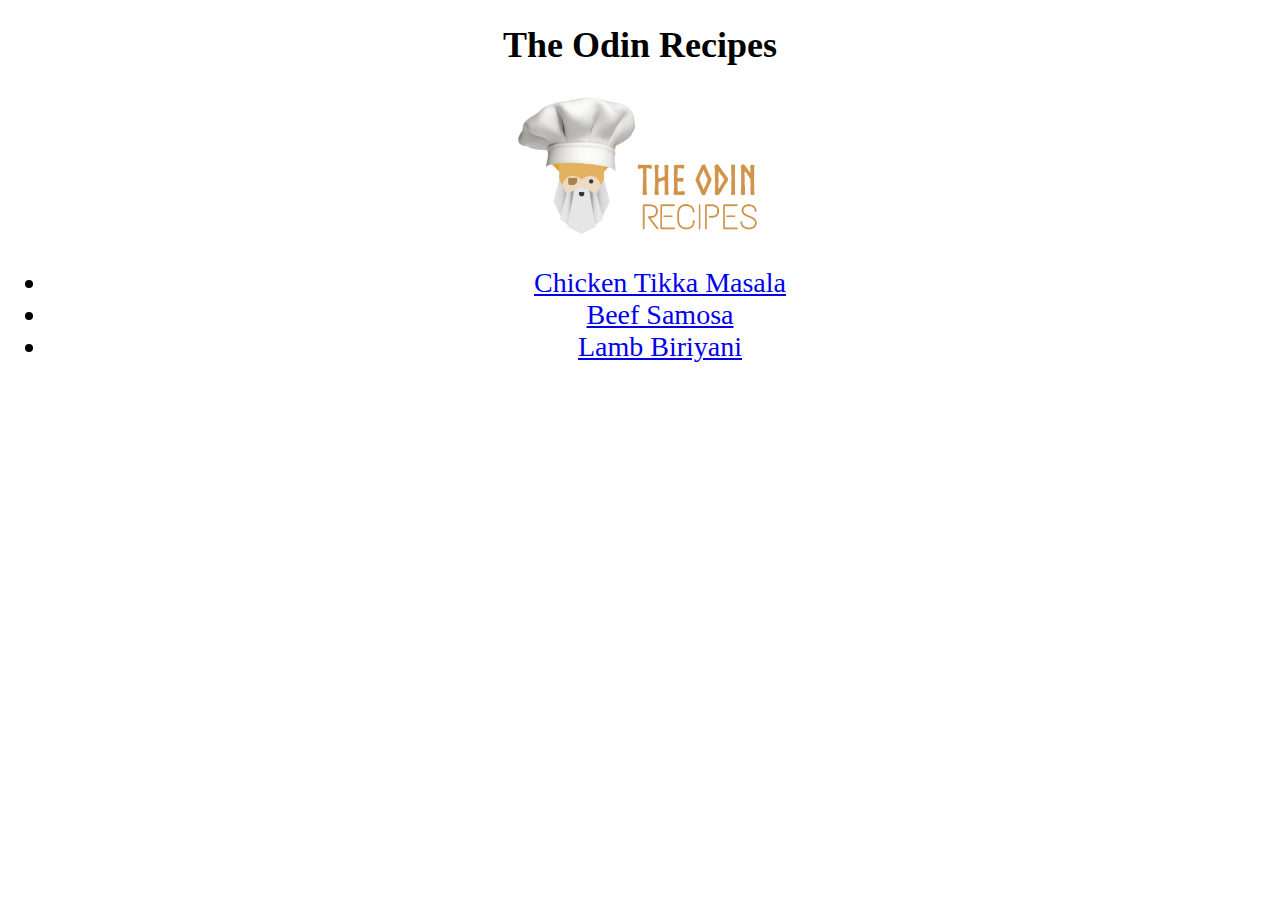
<file: index.html>
<!DOCTYPE html>
<html lang="en">
    <head>
        <meta charset="utf-8">
        <title>Odin Recipes</title>
        <link rel="stylesheet" href="./style.css">
    </head>
    <body>
        <h1>The Odin Recipes</h1>
        <img src="./logo.png" alt="The Odin recipes logo" width="250">
        <ul>
            <li><a href="./recipes/chicken-tikka-masala.html">Chicken Tikka Masala</a></li>
            <li><a href="./recipes/beef-samosa.html">Beef Samosa</a></li>
            <li><a href="./recipes/lamb-biriyani.html">Lamb Biriyani</a></li>
        </ul>
    </body>
</html>
</file>
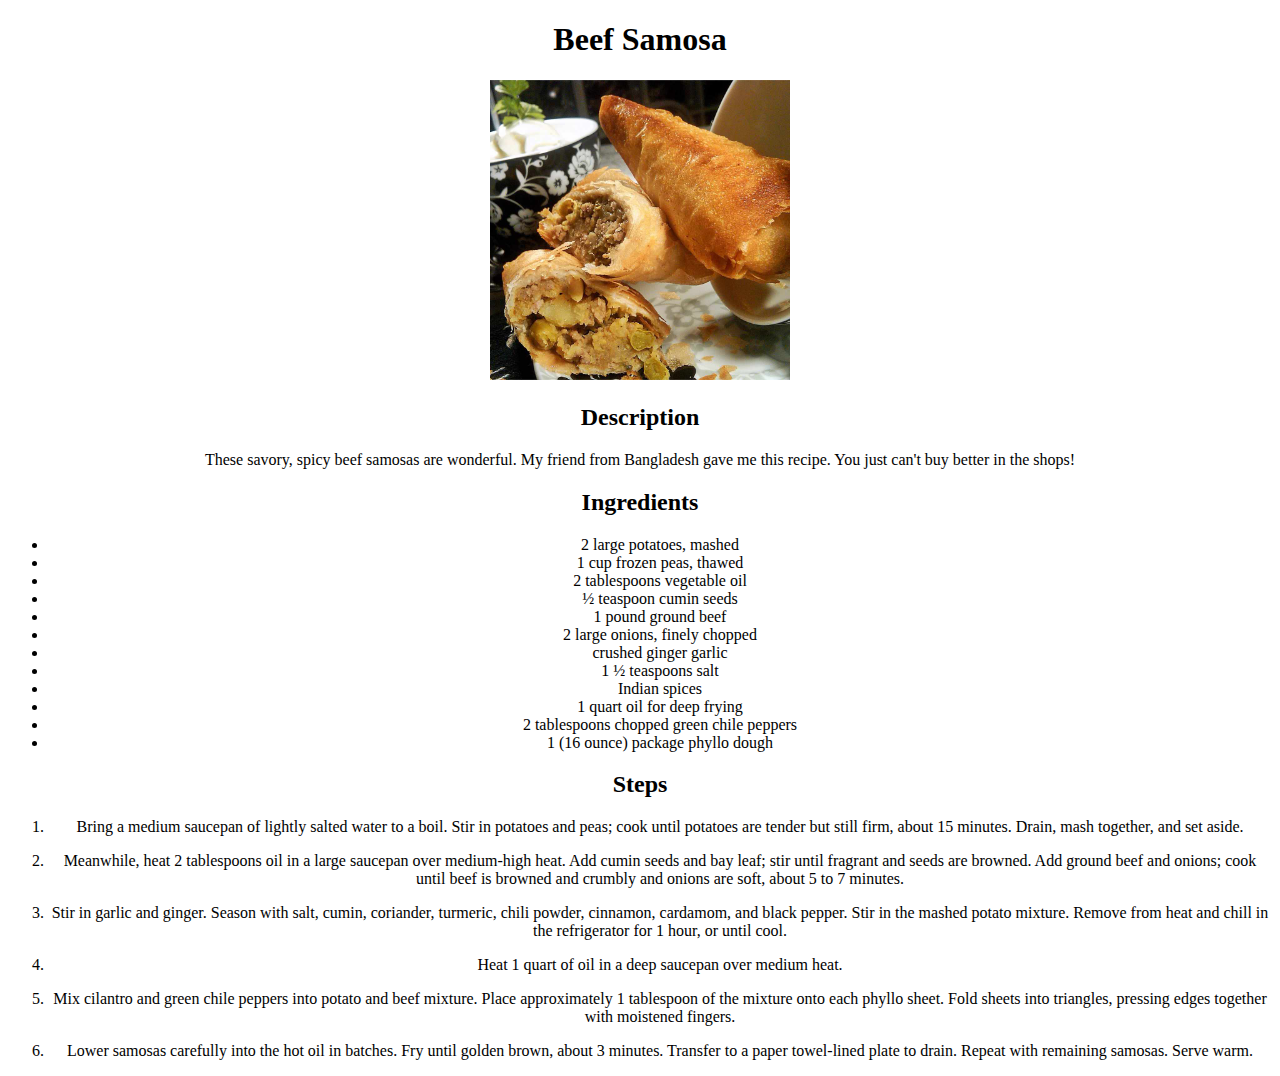
<file: recipes/beef-samosa.html>
<!DOCTYPE html>
<html lang="en">
<head>
    <meta charset="UTF-8">
    <meta http-equiv="X-UA-Compatible" content="IE=edge">
    <meta name="viewport" content="width=device-width, initial-scale=1.0">
    <title>Beef Samosa</title>
    <link rel="stylesheet" href="../pagestyle.css">
</head>
<body>
    <h1>Beef Samosa</h1>
    <img src="../bs.jpg" width="300px" alt="Image of Beef Samosa">
    <h2>Description</h2>
    <p>These savory, spicy beef samosas are wonderful. My friend from Bangladesh gave me this recipe. You just can't buy better in the shops!</p>
    <h2>Ingredients</h2>
    <ul>
        <li>2 large potatoes, mashed</li>
        <li>1 cup frozen peas, thawed</li>
        <li>2 tablespoons vegetable oil</li>
        <li>½ teaspoon cumin seeds</li>
        <li>1 pound ground beef</li>
        <li>2 large onions, finely chopped</li>
        <li>crushed ginger garlic</li>
        <li>1 ½ teaspoons salt</li>
        <li>Indian spices</li>
        <li>1 quart oil for deep frying</li>
        <li>2 tablespoons chopped green chile peppers</li>
        <li>1 (16 ounce) package phyllo dough</li>
    </ul>
    <h2>Steps</h2>
    <ol>
        <li><p>Bring a medium saucepan of lightly salted water to a boil. Stir in potatoes and peas; cook until potatoes are tender but still firm, about 15 minutes. Drain, mash together, and set aside.</p></li>
        <li><p>Meanwhile, heat 2 tablespoons oil in a large saucepan over medium-high heat. Add cumin seeds and bay leaf; stir until fragrant and seeds are browned. Add ground beef and onions; cook until beef is browned and crumbly and onions are soft, about 5 to 7 minutes.</p></li>
        <li><p>Stir in garlic and ginger. Season with salt, cumin, coriander, turmeric, chili powder, cinnamon, cardamom, and black pepper. Stir in the mashed potato mixture. Remove from heat and chill in the refrigerator for 1 hour, or until cool.</p></li>
        <li><p>Heat 1 quart of oil in a deep saucepan over medium heat.</p></li>
        <li><p>Mix cilantro and green chile peppers into potato and beef mixture. Place approximately 1 tablespoon of the mixture onto each phyllo sheet. Fold sheets into triangles, pressing edges together with moistened fingers.</p></li>
        <li><p>Lower samosas carefully into the hot oil in batches. Fry until golden brown, about 3 minutes. Transfer to a paper towel-lined plate to drain. Repeat with remaining samosas. Serve warm.</p></li>
    </ol>
</body>
</html>
</file>
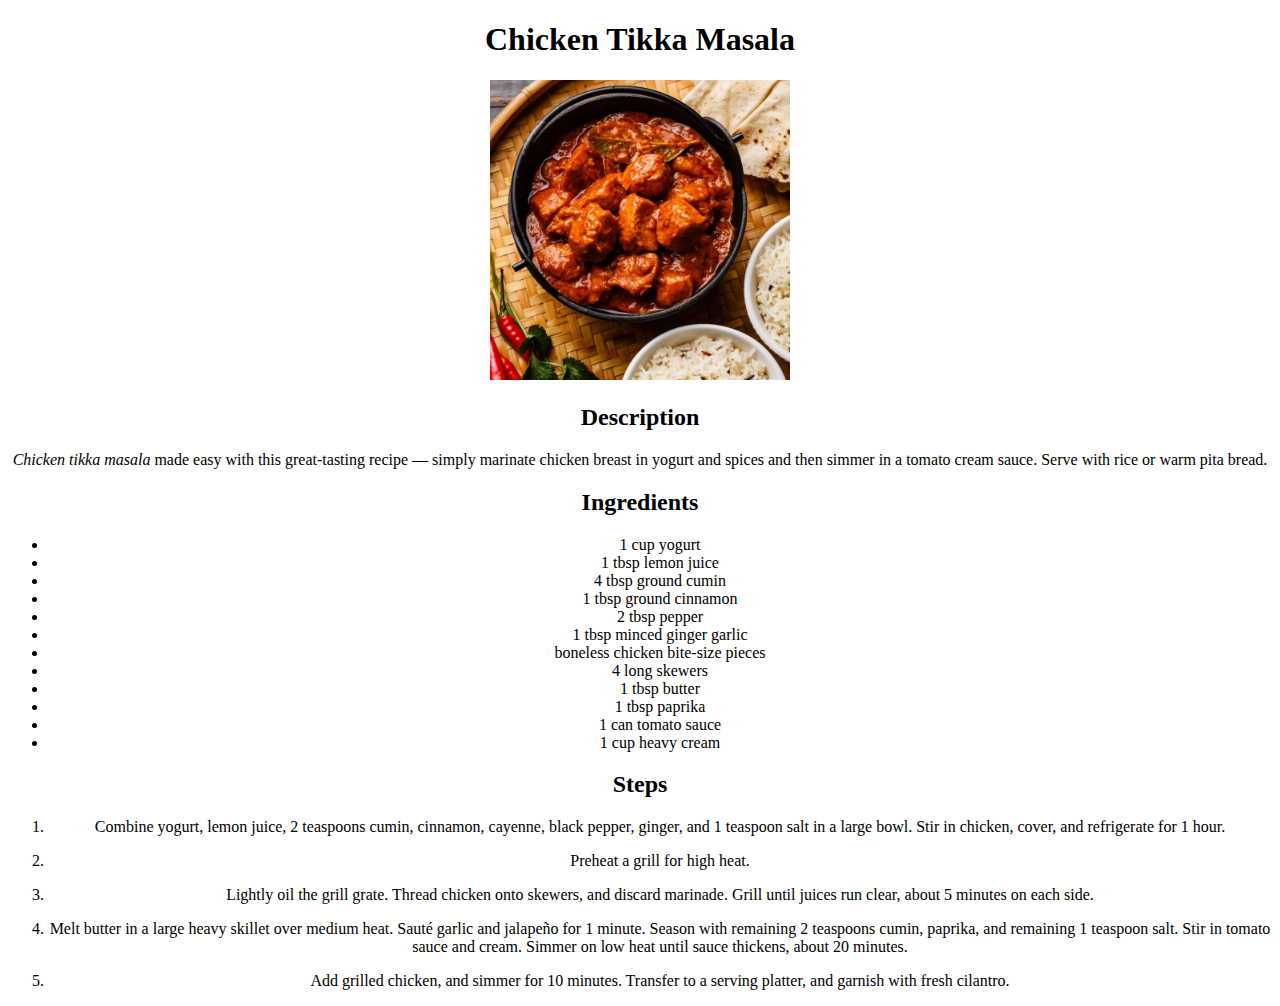
<file: recipes/chicken-tikka-masala.html>
<!DOCTYPE html>
<html lang="en">
    <head>
        <meta charset="utf-8">
        <title>Chicken Tikka Masala</title>
        <link rel="stylesheet" href="../pagestyle.css">
    </head>
    <body>
        <h1>Chicken Tikka Masala</h1>
        <img src="../ctm.jpg" width="300px" alt="Image of Chicken Tikka Masala">
        <h2>Description</h2>
        <p><em>Chicken tikka masala</em> made easy with this great-tasting recipe — simply marinate chicken breast in yogurt and spices and then simmer in a tomato cream sauce. Serve with rice or warm pita bread.</p>
        <h2>Ingredients</h2>
        <ul>
            <li>1 cup yogurt</li>
            <li>1 tbsp lemon juice</li>
            <li>4 tbsp ground cumin</li>
            <li>1 tbsp ground cinnamon</li>
            <li>2 tbsp pepper</li>
            <li>1 tbsp minced ginger garlic</li>
            <li>boneless chicken bite-size pieces</li>
            <li>4 long skewers</li>
            <li>1 tbsp butter</li>
            <li>1 tbsp paprika</li>
            <li>1 can tomato sauce</li>
            <li>1 cup heavy cream</li>
        </ul>
        <h2>Steps</h2>
        <ol>
            <li><p>Combine yogurt, lemon juice, 2 teaspoons cumin, cinnamon, cayenne, black pepper, ginger, and 1 teaspoon salt in a large bowl. Stir in chicken, cover, and refrigerate for 1 hour.</p></li>
            <li><p>Preheat a grill for high heat.</p></li>
            <li><p>Lightly oil the grill grate. Thread chicken onto skewers, and discard marinade. Grill until juices run clear, about 5 minutes on each side.</p></li>
            <li><p>Melt butter in a large heavy skillet over medium heat. Sauté garlic and jalapeño for 1 minute. Season with remaining 2 teaspoons cumin, paprika, and remaining 1 teaspoon salt. Stir in tomato sauce and cream. Simmer on low heat until sauce thickens, about 20 minutes.</p></li>
            <li><p>Add grilled chicken, and simmer for 10 minutes. Transfer to a serving platter, and garnish with fresh cilantro.</p></li>
        </ol>
    </body>
</html>
</file>
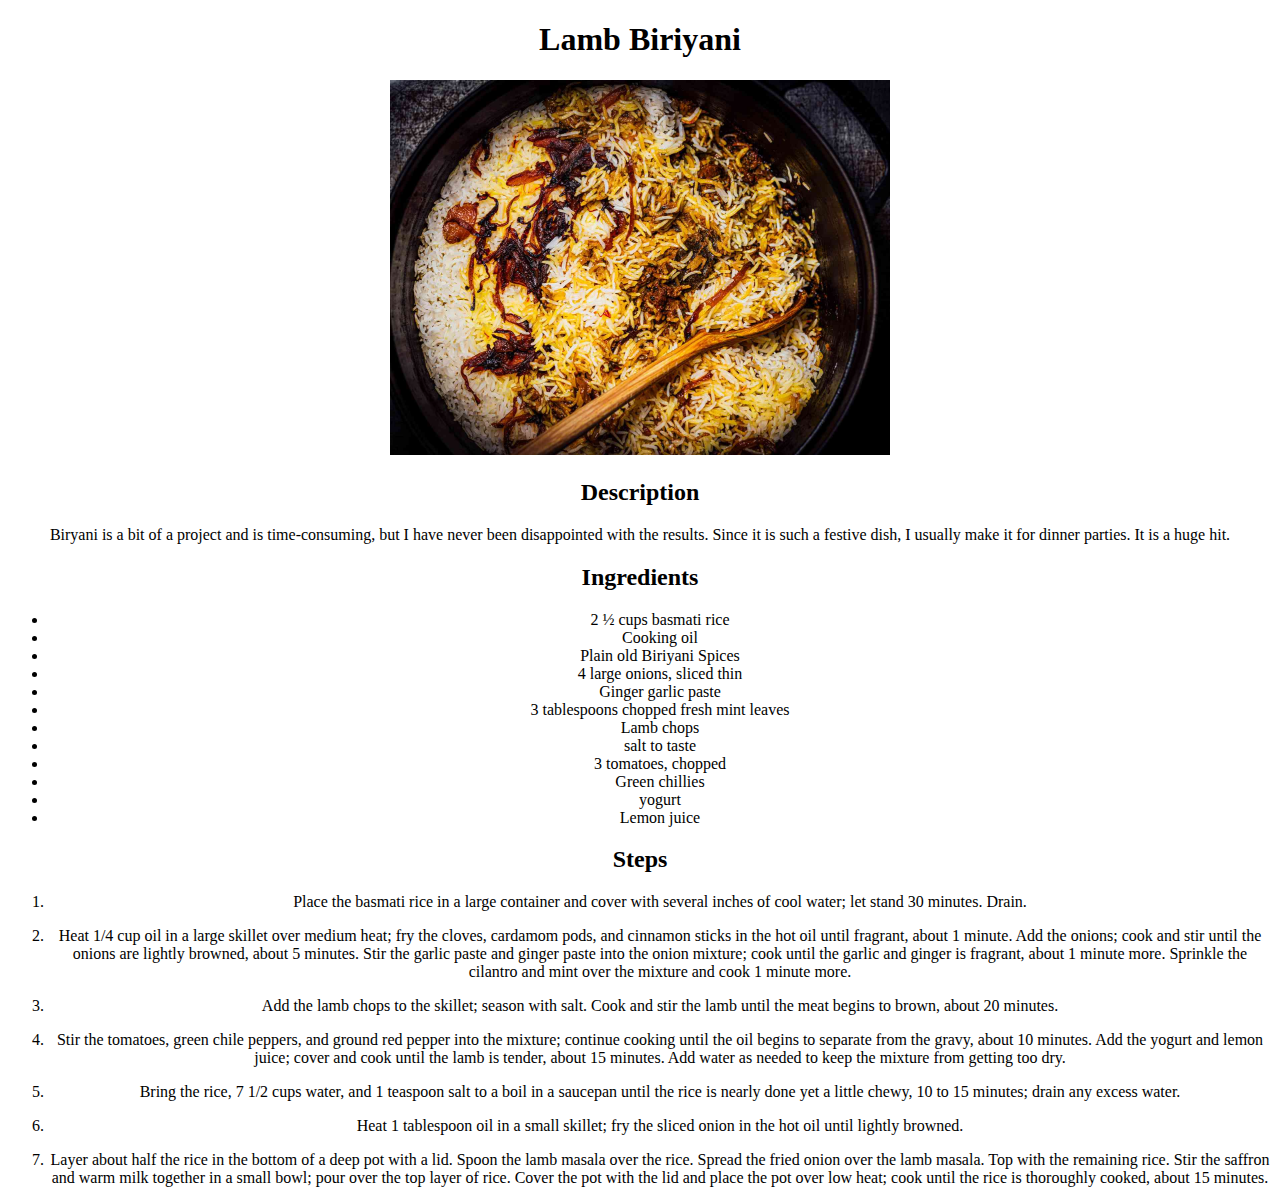
<file: recipes/lamb-biriyani.html>
<!DOCTYPE html>
<html lang="en">
<head>
    <meta charset="UTF-8">
    <meta http-equiv="X-UA-Compatible" content="IE=edge">
    <meta name="viewport" content="width=device-width, initial-scale=1.0">
    <title>Lamb Biriyani</title>
    <link rel="stylesheet" href="../pagestyle.css">
</head>
<body>
    <h1>Lamb Biriyani</h1>
    <img src="../lb.jpg" alt="Image of Lamb Biriyani" width="500px">
    <h2>Description</h2>
    <p>Biryani is a bit of a project and is time-consuming, but I have never been disappointed with the results. Since it is such a festive dish, I usually make it for dinner parties. It is a huge hit.</p>
    <h2>Ingredients</h2>
    <ul>
        <li>2 ½ cups basmati rice</li>
        <li>Cooking oil</li>
        <li>Plain old Biriyani Spices</li>
        <li>4 large onions, sliced thin</li>
        <li>Ginger garlic paste</li>
        <li>3 tablespoons chopped fresh mint leaves</li>
        <li>Lamb chops</li>
        <li>salt to taste</li>
        <li>3 tomatoes, chopped</li>
        <li>Green chillies</li>
        <li>yogurt</li>
        <li>Lemon juice</li>
    </ul>
    <h2>Steps</h2>
    <ol>
        <li><p>Place the basmati rice in a large container and cover with several inches of cool water; let stand 30 minutes. Drain.</p></li>
        <li><p>Heat 1/4 cup oil in a large skillet over medium heat; fry the cloves, cardamom pods, and cinnamon sticks in the hot oil until fragrant, about 1 minute. Add the onions; cook and stir until the onions are lightly browned, about 5 minutes. Stir the garlic paste and ginger paste into the onion mixture; cook until the garlic and ginger is fragrant, about 1 minute more. Sprinkle the cilantro and mint over the mixture and cook 1 minute more.

        </p></li>
        <li><p>Add the lamb chops to the skillet; season with salt. Cook and stir the lamb until the meat begins to brown, about 20 minutes.</p></li>
        <li><p>Stir the tomatoes, green chile peppers, and ground red pepper into the mixture; continue cooking until the oil begins to separate from the gravy, about 10 minutes. Add the yogurt and lemon juice; cover and cook until the lamb is tender, about 15 minutes. Add water as needed to keep the mixture from getting too dry.

        </p></li>
        <li><p>Bring the rice, 7 1/2 cups water, and 1 teaspoon salt to a boil in a saucepan until the rice is nearly done yet a little chewy, 10 to 15 minutes; drain any excess water.</p></li>
        <li><p>Heat 1 tablespoon oil in a small skillet; fry the sliced onion in the hot oil until lightly browned.</p></li>
        <li><p>Layer about half the rice in the bottom of a deep pot with a lid. Spoon the lamb masala over the rice. Spread the fried onion over the lamb masala. Top with the remaining rice. Stir the saffron and warm milk together in a small bowl; pour over the top layer of rice. Cover the pot with the lid and place the pot over low heat; cook until the rice is thoroughly cooked, about 15 minutes.</p></li>
    </ol>
</body>
</html>
</file>
<file: style.css>
li {
    font-size:28px ;
}
h1 {
    font-size: 36px;
}
* {
    text-align: center;
    font-family: 'Times New Roman', Times, serif;
}
</file>
<file: pagestyle.css>
* {
    text-align: center;
    font-family: 'Times New Roman', Times, serif;
}
img {
    height:auto;
}
</file>
